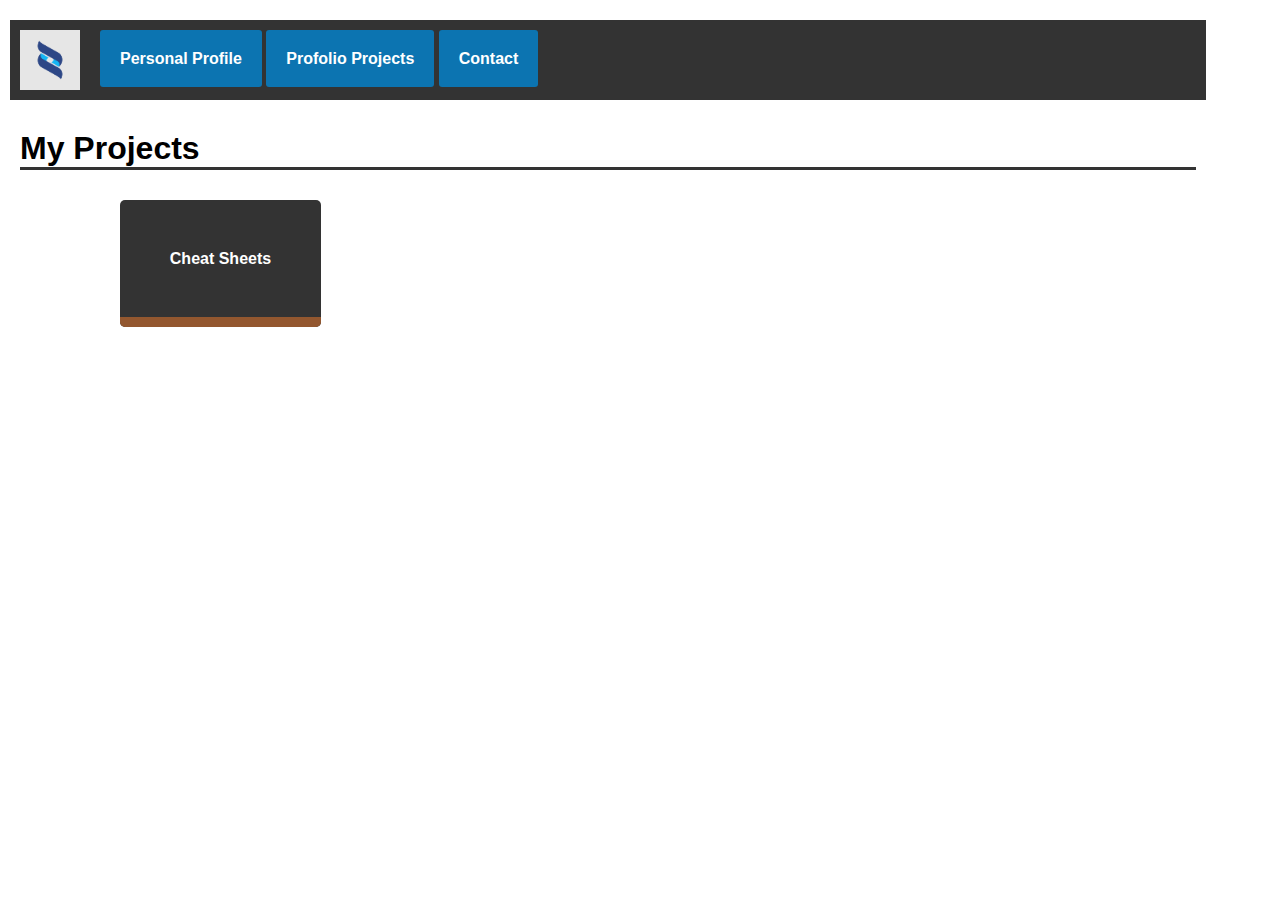
<file: index.html>
<html>
  <head>
    <title>Profile</title>
    <link rel="stylesheet" href="https://shamayla.github.io/main.css"/>
    <link rel="stylesheet" href="main.css"/>
  </head>
  <body>
    <header>
      <nav>
        <img src="/resources/images/my-logo.png" class="logo"/>
        <ul>
          <li><a href="https://shamayla.github.io/MyResume.html">Personal Profile</a></li>
          <li><a href="https://shamayla.github.io">Profolio Projects</a></li>
          <li> <a href="#">Contact</a></li>
        </ul>
      </nav>
    </header>
    <main>
      <h1>My Projects</h1>
      <div class="projectlist">
        <ul class="projects">
          <li><a href="https://shamayla.github.io/cheatsheets.html">Cheat Sheets</a></li>
        </ul>
      </div>
      <!--
      <img src="https://content.codecademy.com/articles/github-pages-via-web-app/happy-ice-cream.gif" />
      -->
    </main>
  </body>
</html>
</file>
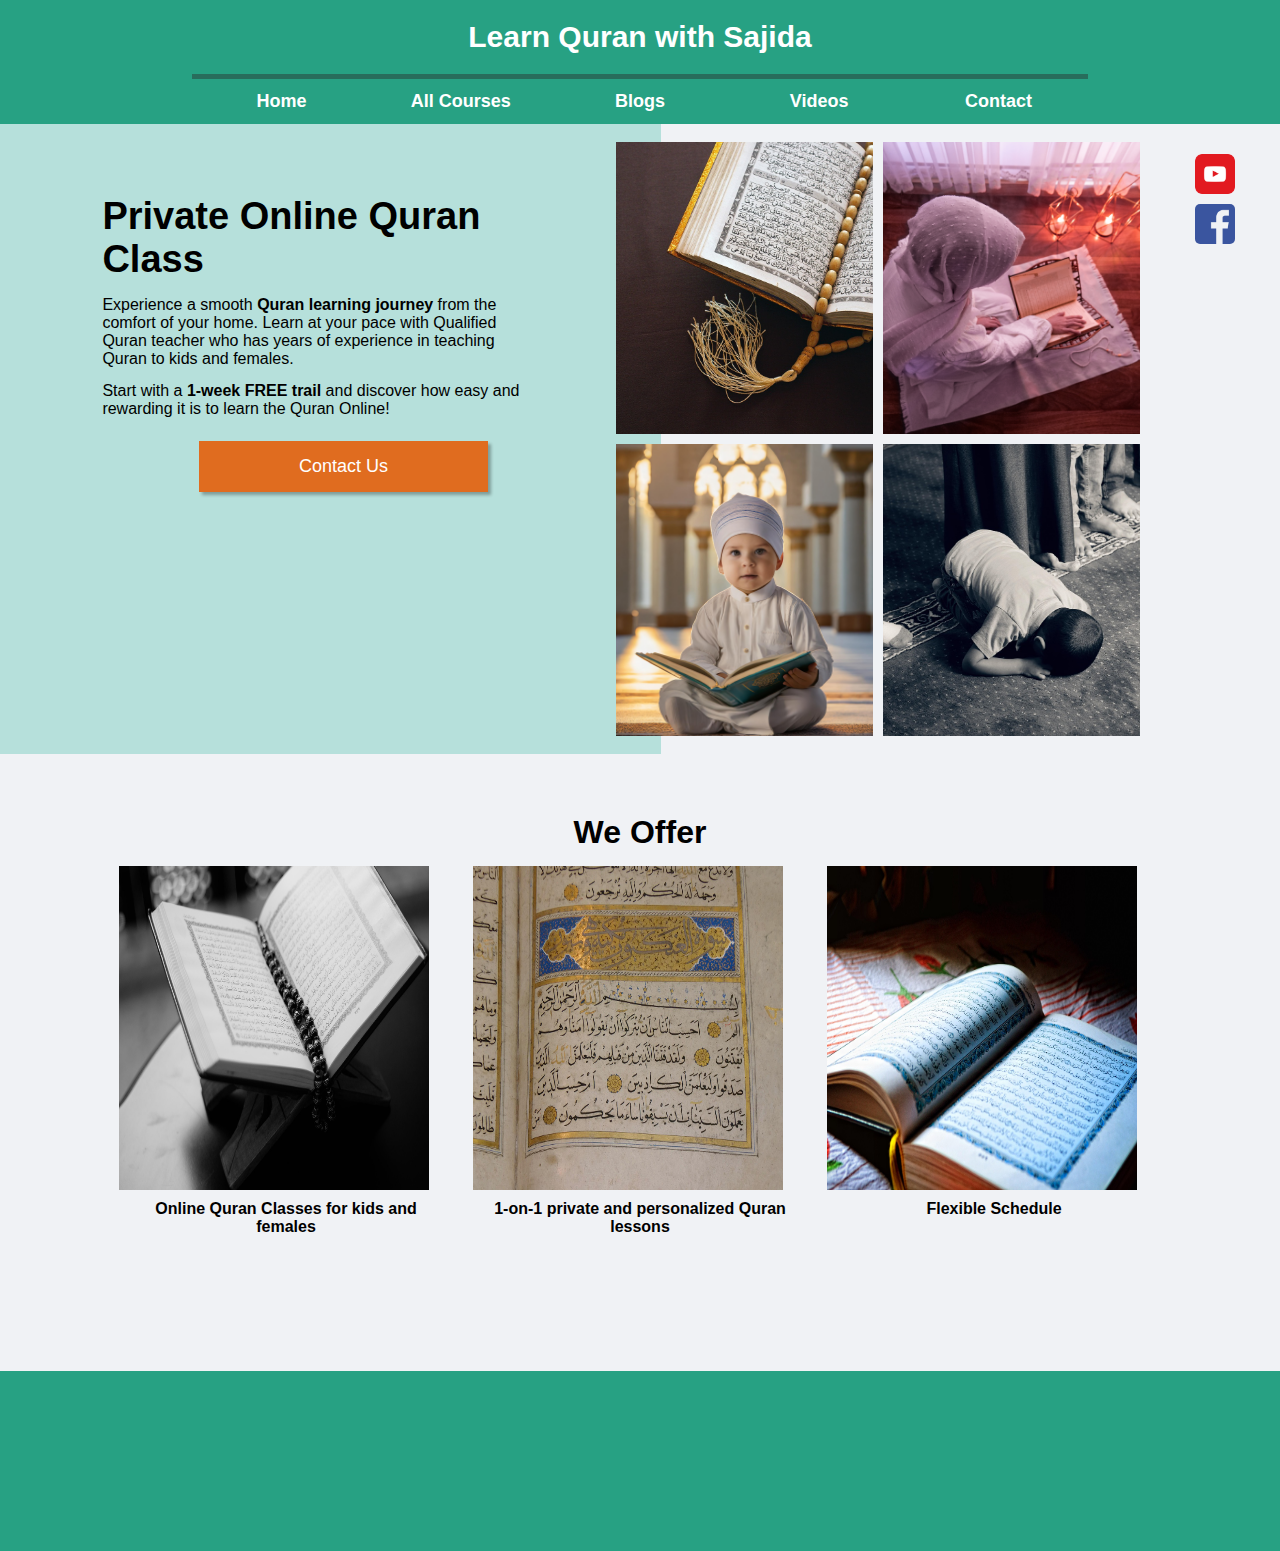
<file: project/index.html>
<!DOCTYPE html>
<html lang="en">
  <head>
    <meta charset="UTF-8" />
    <meta name="viewport" content="width=device-width, initial-scale=1.0" />
    <title>Online Quran Teaching</title>
    <link rel="stylesheet" href="style.css" />
  </head>

  <body>
      <div class="head-title">
        <p>Learn Quran with Sajida</p>
      </div>
      <nav>
          <ul>
            <li><a href="./index.html">Home</a></li>
            <li><a href="#courses">All Courses</a></li>
            <li><a href="#blogs">Blogs</a></li>
            <li><a href="#videos">Videos</a></li>
            <li><a href="./contact.html">Contact</a></li>
          </ul>
      </nav>
      <header>
        <div class="banner">
          <div class="intro-content">
            <h1>Private Online Quran Class</h1>
            <p>
              Experience a smooth <b>Quran learning journey</b> from the comfort
              of your home. Learn at your pace with Qualified Quran teacher who
              has years of experience in teaching Quran to kids and females.
            </p>
            <p>
              Start with a <b>1-week FREE trail</b> and discover how easy and
              rewarding it is to learn the Quran Online!
            </p>
            <div class="btn">
                <a href="./contact.html" class="btn-contact">Contact Us</a>
            </div>
          </div>

          <div class="banner-images">
            <img  src="./images/quran-6114872_1280.jpg" alt="">
            <img  src="./images/ramadan-8678086_1280.png" alt="">
            <img src="./images/ai-generated-8620556_1280.png" alt="">
            <img  src="./images/kid-1077793_1280.jpg" alt="">
          </div>  
          <div class="social-media">
            <a href="https://www.youtube.com/@sajidaeducation4886">
              <img src="./icons/video.png">
            </a>
            <a href="#facebook">
              <img src="./icons/facebook.png">
            </a>
          </div>    
        </div>
      </header>

    <main>
      <h1>We Offer</h1>
      <div class="offerings">
        <div class="offer">
          <img src="./images/book-1283468_1280.jpg" alt="">
          <p>Online Quran Classes for kids and females</p>
        </div>
        <div class="offer">
          <img src="./images/quran-586569_1280.jpg" alt="">
          <p>1-on-1 private and personalized Quran lessons</p>
        </div>
        <div class="offer">
          <img src="./images/holy-quran-1528446_1280.jpg" alt="">
          <p>Flexible Schedule</p>
        </div>
      </div>

    </main>

    <footer>

    </footer>
  </body>
</html>
</file>
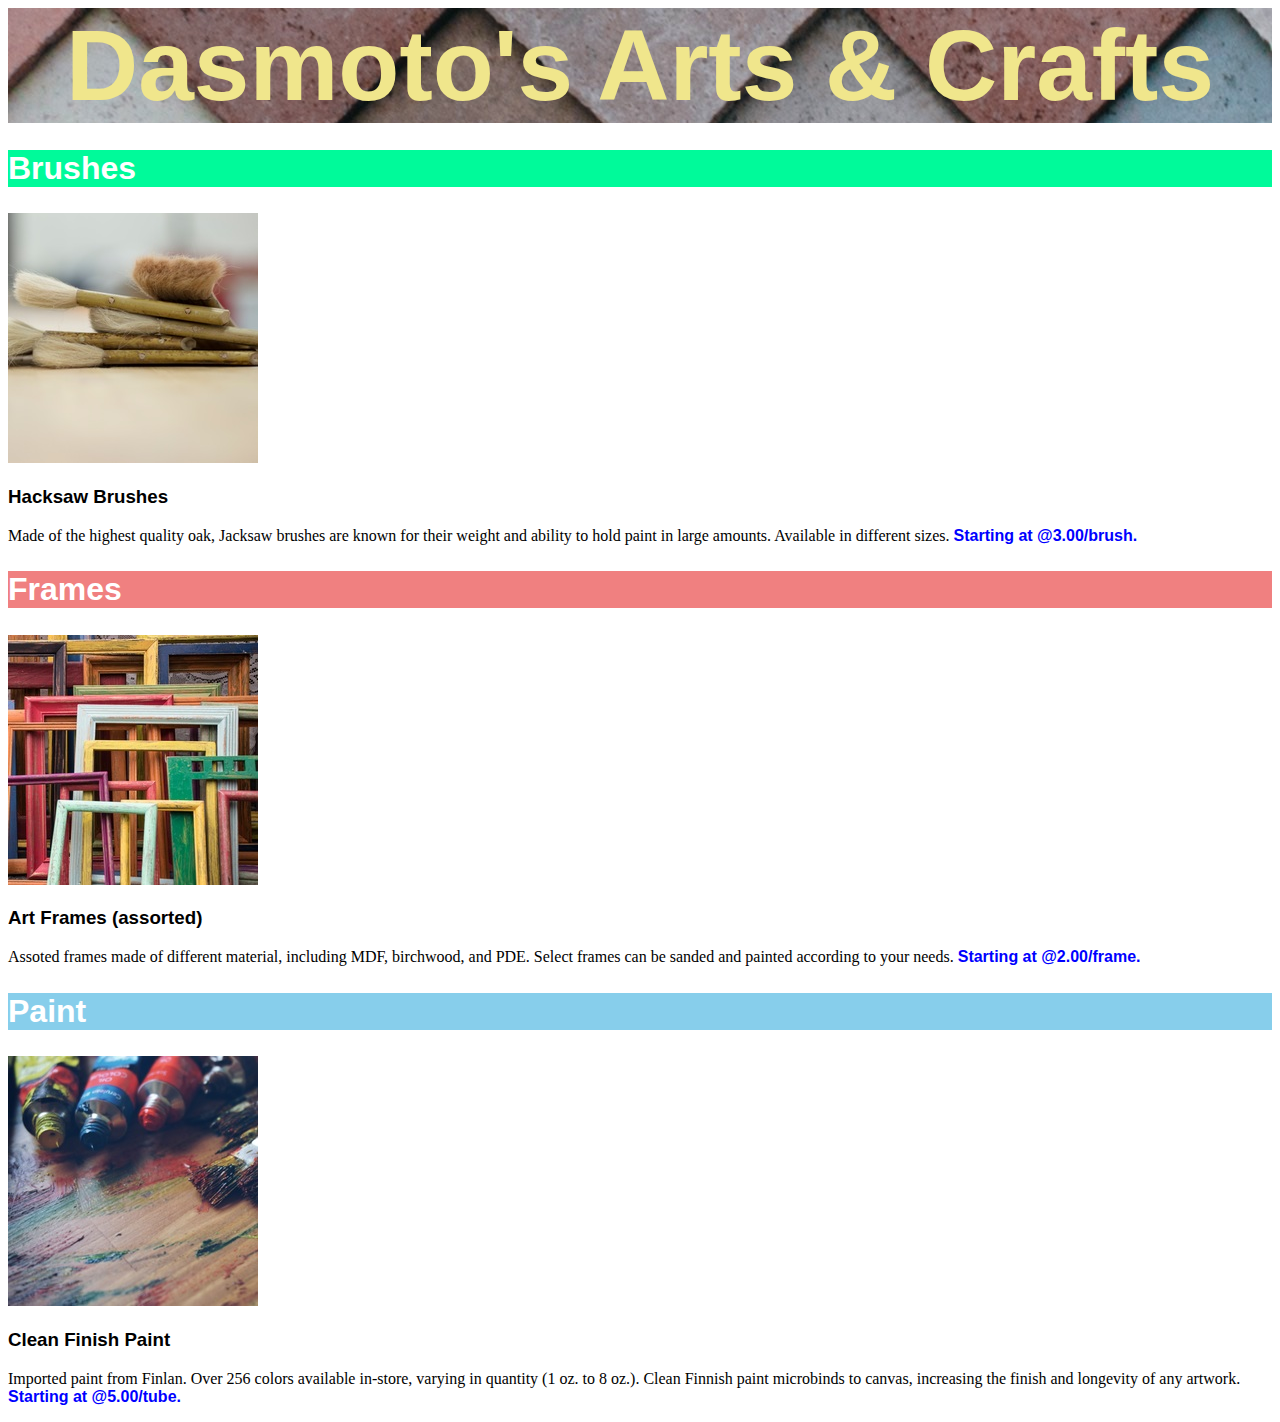
<file: arts.html>
<!DOCTYPE html>
<html>
    <head>
        <title>Dasmoto's Arts & Crafts</title>
        <link href="/resources/style.css" type="text/css" rel="stylesheet">
    </head>
    <body>
        <div class="header">
            Dasmoto's Arts & Crafts
        </div>
        <div class="body">
            <div class="brushes">
                <h2>Brushes</h2>
                <img src="/resources/hacksaw.jpeg" alt=""/>
                <div class="item_description">
                    <h3>Hacksaw Brushes</h3>
                    <p>Made of the highest quality oak, Jacksaw brushes are known for their weight and ability to hold paint in large amounts. Available in different sizes. <span>Starting at @3.00/brush.</span></p>
                </div>
            </div>
            <div class="frames">
                <h2>Frames</h2>
                <img src="/resources/frames.jpeg" alt=""/>
                <div class="item_description">
                    <h3>Art Frames (assorted)</h3>
                    <p>Assoted frames made of different material, including MDF, birchwood, and PDE. Select frames can be sanded and painted according to your needs. <span>Starting at @2.00/frame.</span></p>
                </div>
            </div>
            <div class="paint">
                <h2>Paint</h2>
                <img src="/resources/finnish.jpeg" alt=""/>
                <div class="item_description">
                    <h3>Clean Finish Paint</h3>
                    <p>Imported paint from Finlan. Over 256 colors available in-store, varying in quantity (1 oz. to 8 oz.). Clean Finnish paint microbinds to canvas, increasing the finish and longevity of any artwork. <span>Starting at @5.00/tube.</span></p>
                </div>
            </div>
        </div>
        <div class="footer">

        </div>
    </body>
</html>
</file>
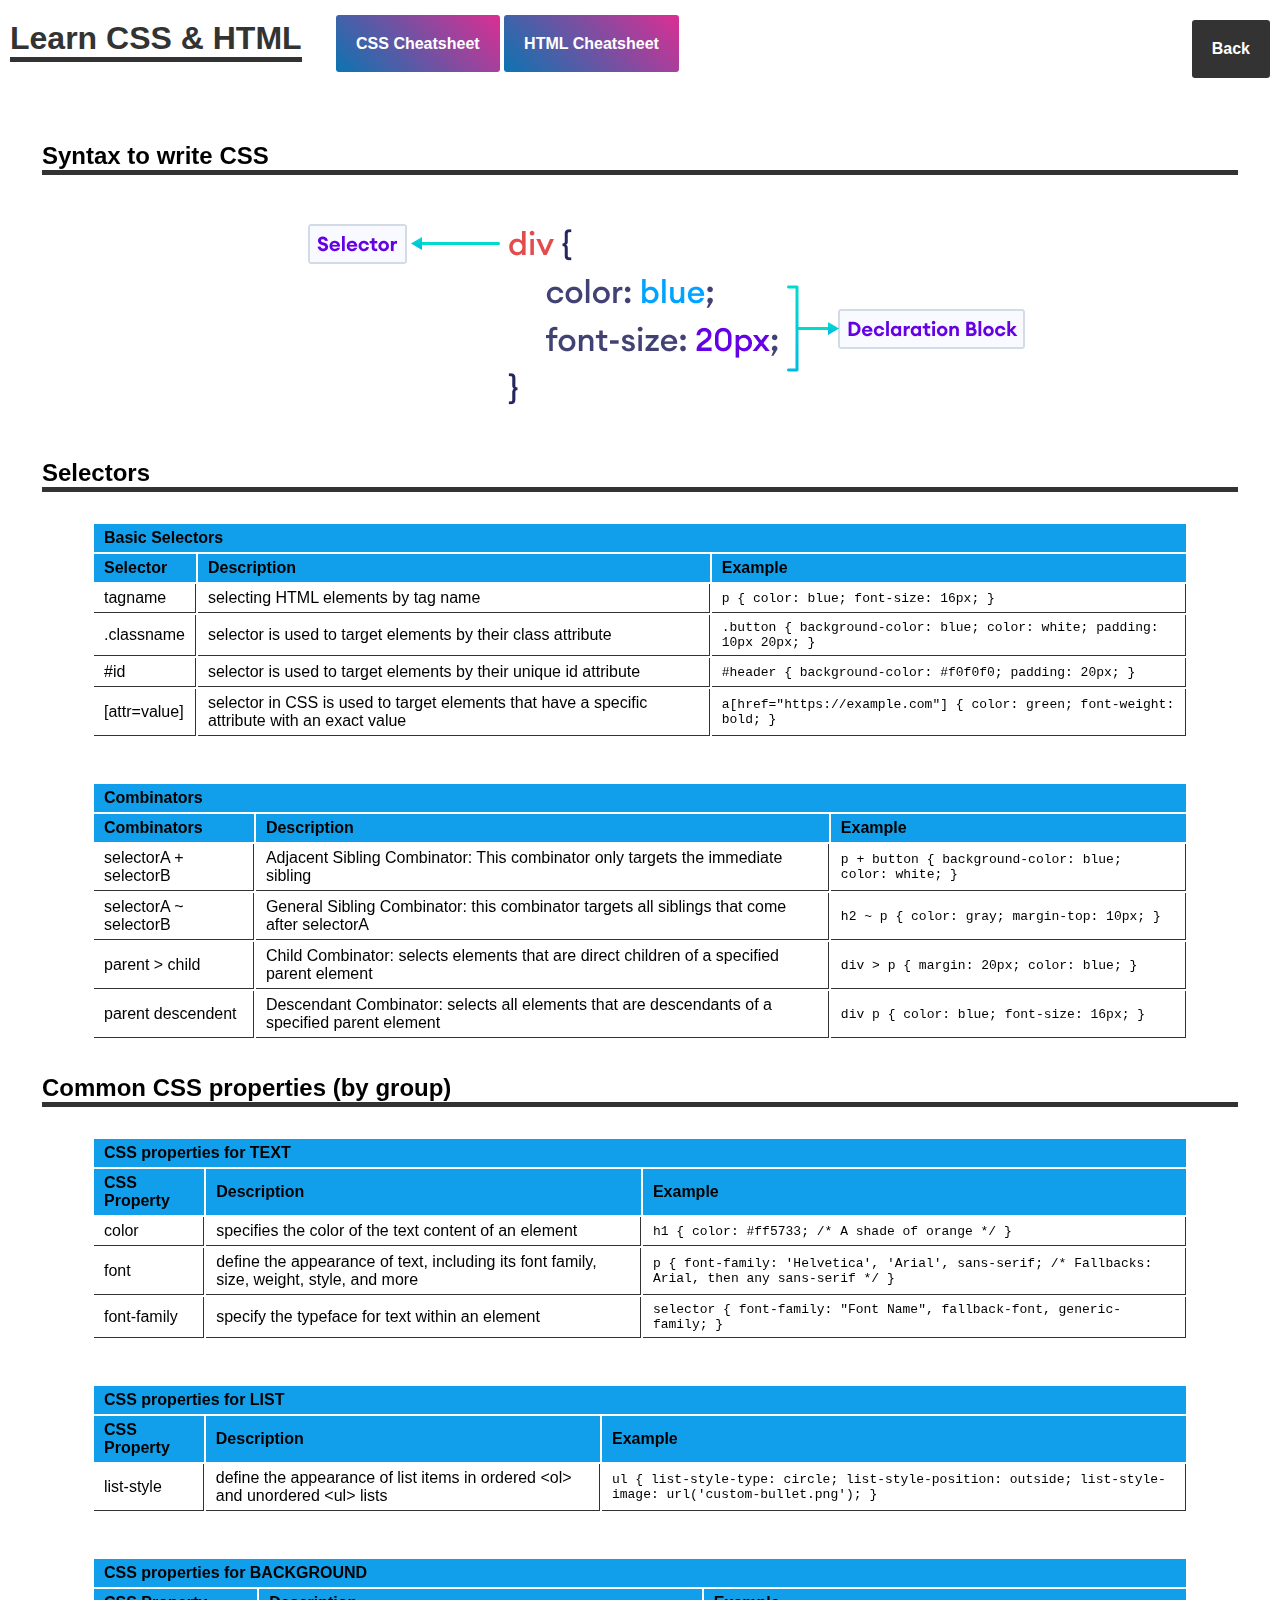
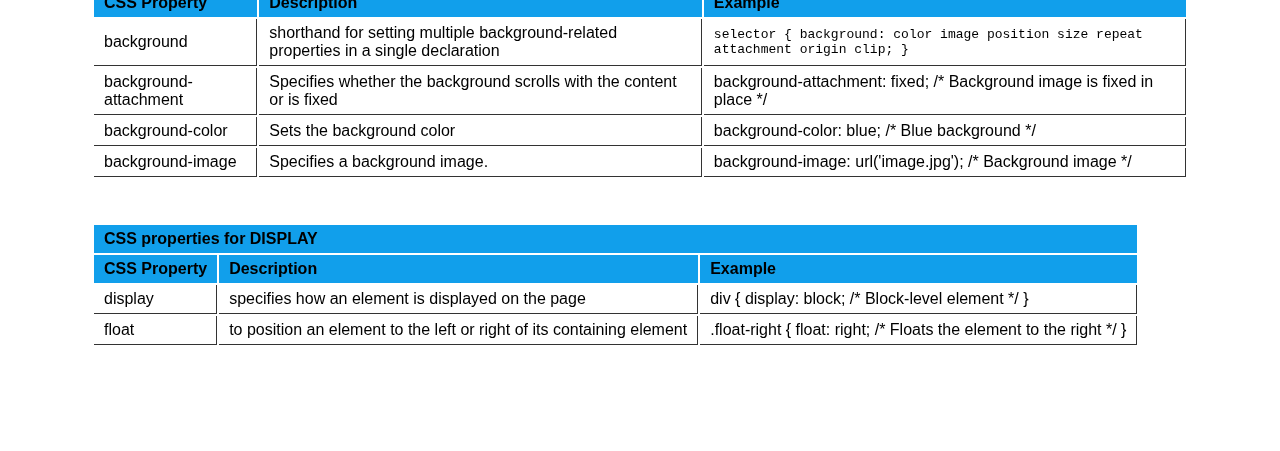
<file: cheatsheets.html>
<!DOCTYPE html>
<html>
  <head>
    <title>Cheat Sheet</title>
    <link href="https://shamayla.github.io/resources/css/cheatsheet.css" rel="stylesheet"/>
    <link href="resources/css/cheatsheet.css" rel="stylesheet"/>
  </head>
  <body>
    <div class="cheatsheet">
        <nav>
          <h1>Learn CSS & HTML</h1>
          <ul>
            <li><a href="https://shamayla.github.io/cheatsheets.html">CSS Cheatsheet</a></li>
            <li><a href="#">HTML Cheatsheet</a></li>
          </ul>
          <a href="https://shamayla.github.io/" class="back-btn">Back</a>
        </nav>
      <div class="content">
        <div class="syntax">
          <h2>Syntax to write CSS</h1>
          <img src="https://shamayla.github.io/resources/images/css-syntax.png" />
        </div>
        <h2>Selectors</h2>
        <div class="selectors">

          <table>
            <thead>
            <tr>
              <th colspan="3">Basic Selectors</th>
            </tr>
            <tr>
              <th>Selector</th><th>Description</th><th>Example</th>
            </tr>
            </thead>
            <tbody>
            <tr>
              <td>tagname</td><td>selecting HTML elements by tag name</td><td class="code">p {
                color: blue;
                font-size: 16px;
              }
              </td>
            </tr>
            <tr>
              <td>.classname</td><td>selector is used to target elements by their class attribute</td><td class="code">.button {
                background-color: blue;
                color: white;
                padding: 10px 20px;
              }
              </td>
            </tr>
            <tr>
              <td>#id</td><td>selector is used to target elements by their unique id attribute</td><td class="code">#header {
                background-color: #f0f0f0;
                padding: 20px;
              }
              </td>
            </tr>
            <tr>
              <td>[attr=value]</td><td>selector in CSS is used to target elements that have a specific attribute with an exact value</td><td class="code">a[href="https://example.com"] {
                color: green;
                font-weight: bold;
              }
              </td>
            </tr>
            </tbody>
          </table>

          <table>
            <thead>
            <tr>
              <th colspan="3">Combinators</th>
            </tr>
            <tr>
              <th>Combinators</th><th>Description</th><th>Example</th>
            </tr>
          </thead>
          <tbody>
            <tr>
              <td>selectorA + selectorB</td><td>Adjacent Sibling Combinator: This combinator only targets the immediate sibling</td><td class="code">p + button {
                background-color: blue;
                color: white;
              }
              </td>
            </tr>
            <tr>
              <td>selectorA ~ selectorB</td><td>General Sibling Combinator: this combinator targets all siblings that come after selectorA</td><td class="code">h2 ~ p {
                color: gray;
                margin-top: 10px;
              }
              </td>
            </tr>
            <tr>
              <td>parent > child</td><td>Child Combinator: selects elements that are direct children of a specified parent element</td><td class="code">div > p {
                margin: 20px;
                color: blue;
              }
              </td>
            </tr>
            <tr>
              <td>parent descendent</td><td>Descendant Combinator: selects all elements that are descendants of a specified parent element</td><td class="code">div p {
                color: blue;
                font-size: 16px;
              }
              </td>
            </tr>
          </tbody>
          </table>
        </div>
        <h2>Common CSS properties (by group)</h2>
        <div class="css-properties">

          <table>
            <thead>
            <tr>
              <th colspan="3">CSS properties for TEXT</th>
            </tr>
            <tr>
              <th>CSS Property</th><th>Description</th><th>Example</th>
            </tr>
          </thead>
          <tbody>
            <tr>
              <td>color</td><td>specifies the color of the text content of an element</td><td class="code">h1 {
                color: #ff5733; /* A shade of orange */
              }
              </td>
            </tr>
            <tr>
              <td>font</td><td>define the appearance of text, including its font family, size, weight, style, and more</td><td class="code">p {
                font-family: 'Helvetica', 'Arial', sans-serif; /* Fallbacks: Arial, then any sans-serif */
              }
              </td>
            </tr>
            <tr>
              <td>font-family</td><td>specify the typeface for text within an element</td><td class="code">selector {
                font-family: "Font Name", fallback-font, generic-family;
              }
              </td>
            </tr>
          </tbody>
          </table>

          <table>
            <thead>
            <tr>
              <th colspan="3">CSS properties for LIST</th>
            </tr>
            <tr>
              <th>CSS Property</th><th>Description</th><th>Example</th>
            </tr>
          </thead>
          <tbody>
            <tr>
              <td>list-style</td><td>define the appearance of list items in ordered &lt;ol&gt; and unordered &lt;ul&gt; lists</td><td class="code">ul {
                list-style-type: circle;
                list-style-position: outside;
                list-style-image: url('custom-bullet.png');
              }
              </td>
            </tr>
          </tbody>
          </table>
          
          <table>
            <thead>
            <tr>
              <th colspan="3">CSS properties for BACKGROUND</th>
            </tr>
            <tr>
              <th>CSS Property</th><th>Description</th><th>Example</th>
            </tr>
          </thead>
          <tbody>
            <tr>
              <td>background</td><td>shorthand for setting multiple background-related properties in a single declaration</td><td class="code">selector {
                background: color image position size repeat attachment origin clip;
              }
              </td>
            </tr>
            <tr>
              <td>background-attachment</td><td>Specifies whether the background scrolls with the content or is fixed</td><td>background-attachment: fixed; /* Background image is fixed in place */
              </td>
            </tr>
            <tr>
              <td>background-color</td><td>Sets the background color</td><td>background-color: blue; /* Blue background */
              </td>
            </tr>
            <tr>
              <td>background-image</td><td>Specifies a background image.</td><td>background-image: url('image.jpg'); /* Background image */
              </td>
            </tr>
          </tbody>
          </table>


          <table>
            <thead>
            <tr>
              <th colspan="3">CSS properties for DISPLAY</th>
            </tr>
            
            <tr>
              <th>CSS Property</th><th>Description</th><th>Example</th>
            </tr>
          </thead>
          <tbody>
            <tr>
              <td>display</td><td>specifies how an element is displayed on the page</td><td>div {
                display: block; /* Block-level element */
              }
              </td>
            </tr>
            <tr>
              <td>float</td><td>to position an element to the left or right of its containing element</td><td>.float-right {
                float: right; /* Floats the element to the right */
              }
              </td>
            </tr>
          </tbody>
          </table>
        </div>
      </div>
      <footer>

      </footer>
    </div>
  </body>
</html>
</file>
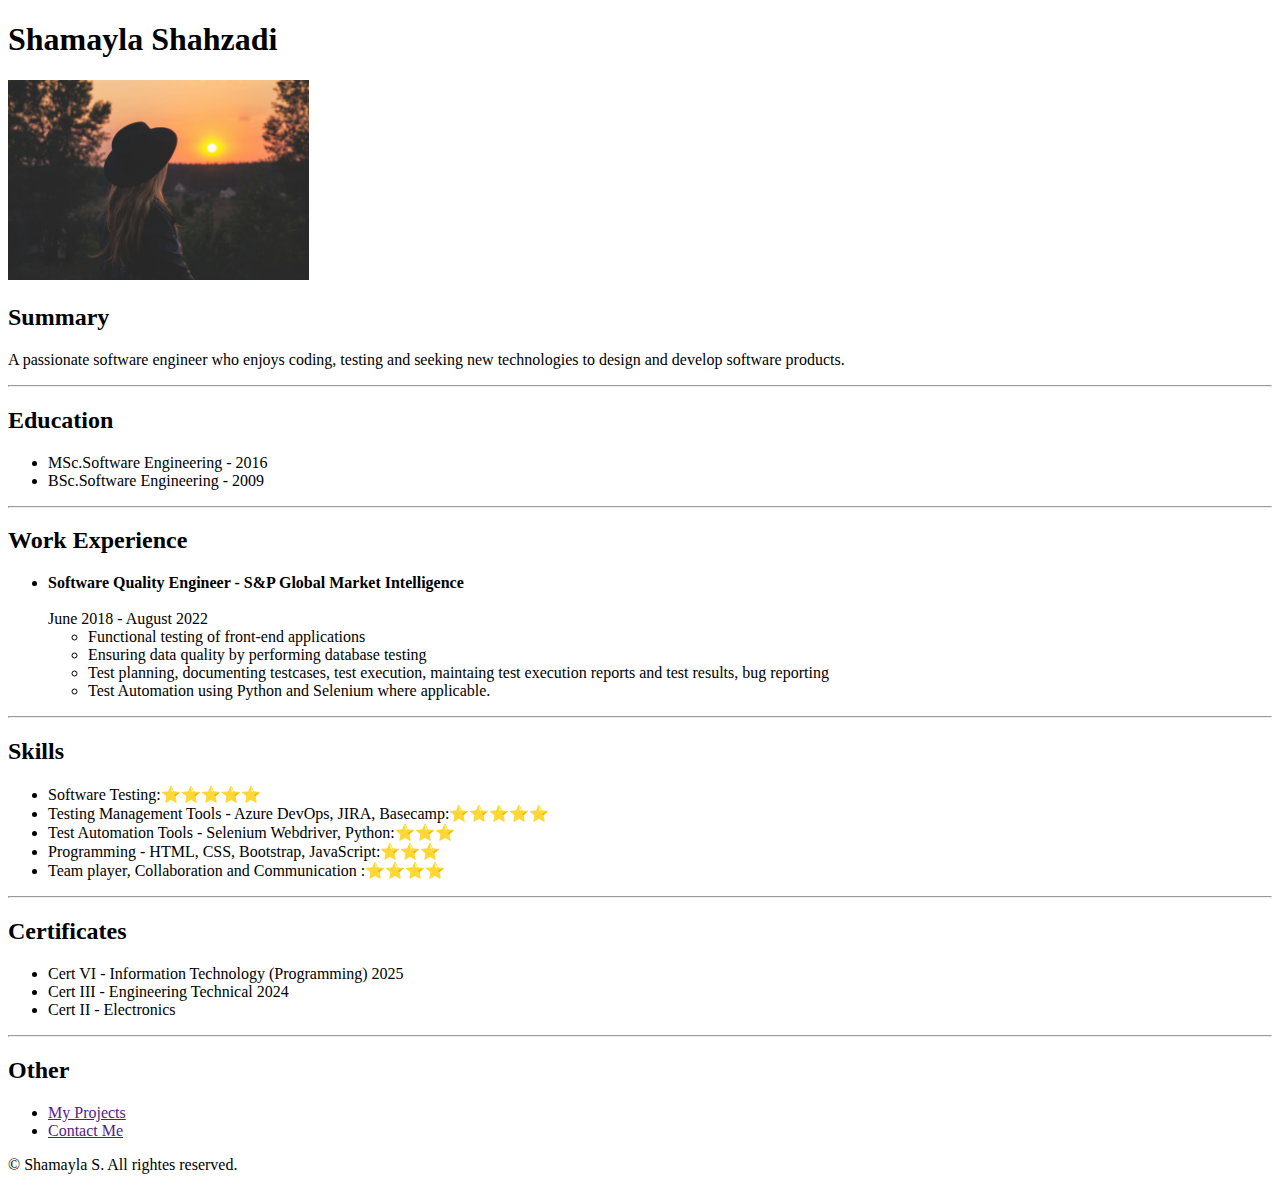
<file: MyResume.html>
<!DOCTYPE html>
<html lang="en">
<head>
  <meta charset="UTF-8">
  <meta name="viewport" content="width=device-width, initial-scale=1.0">
  <title>My Resume</title>
</head>
<body>
  <main>
  <div class="header">
    <h1>Shamayla Shahzadi</h1>
    <img src="https://shamayla.github.io/asests/profile-img.jpg" height="200" alt="headshot"/>
  </div>
  <div>
    <h2>Summary</h2>
    <p>A passionate software engineer who enjoys coding, testing and seeking new technologies to design and develop software products. </p>
  </div>
  <hr/>
  <div>
    <h2>Education</h2>
     <ul>
      <li>MSc.Software Engineering - 2016</li>
      <li>BSc.Software Engineering - 2009</li>
     </ul>
  </div>
  <hr/>
  
  <div>
    <h2>Work Experience</h2>
    <ul>
      <li><b>Software Quality Engineer - S&P Global Market Intelligence</b>
         <br><br>June 2018 - August 2022
         <ul>
          <li>Functional testing of front-end applications</li>
          <li>Ensuring data quality by performing database testing</li>
          <li>Test planning, documenting testcases, test execution, maintaing test execution reports and test results, bug reporting</li>
          <li>Test Automation using Python and Selenium where applicable.</li> 
        </ul>
      </li>
    </ul>
  </div>
  <hr/>
  <div>
    <h2>Skills</h2>
    <ul>
      <li>Software Testing:⭐️⭐️⭐️⭐️⭐️</li>
      <li>Testing Management Tools - Azure DevOps, JIRA, Basecamp:⭐️⭐️⭐️⭐️⭐️</li>
      <li>Test Automation Tools - Selenium Webdriver, Python:⭐️⭐️⭐️</li>
      <li>Programming - HTML, CSS, Bootstrap, JavaScript:⭐️⭐️⭐️</li>
      <li>Team player, Collaboration and Communication :⭐️⭐️⭐️⭐️</li>
    </ul>
  </div>
  <hr/>
  <div>
    <h2>Certificates</h2>
    <ul>
      <li>Cert VI - Information Technology (Programming) 2025</li>
      <li>Cert III - Engineering Technical 2024</li>
      <li>Cert II - Electronics</li>
    </ul>
  </div>
  <hr/>
  <div>
    <h2>Other</h2>
    <ul>
      <li><a href="">My Projects</a></li>
      <li><a href="">Contact Me</a></li>
    </ul>
  </div>
</main>
  <footer>
    <p>&copy Shamayla S. All rightes reserved.</p>
  </footer>
</body>
</html>
</file>
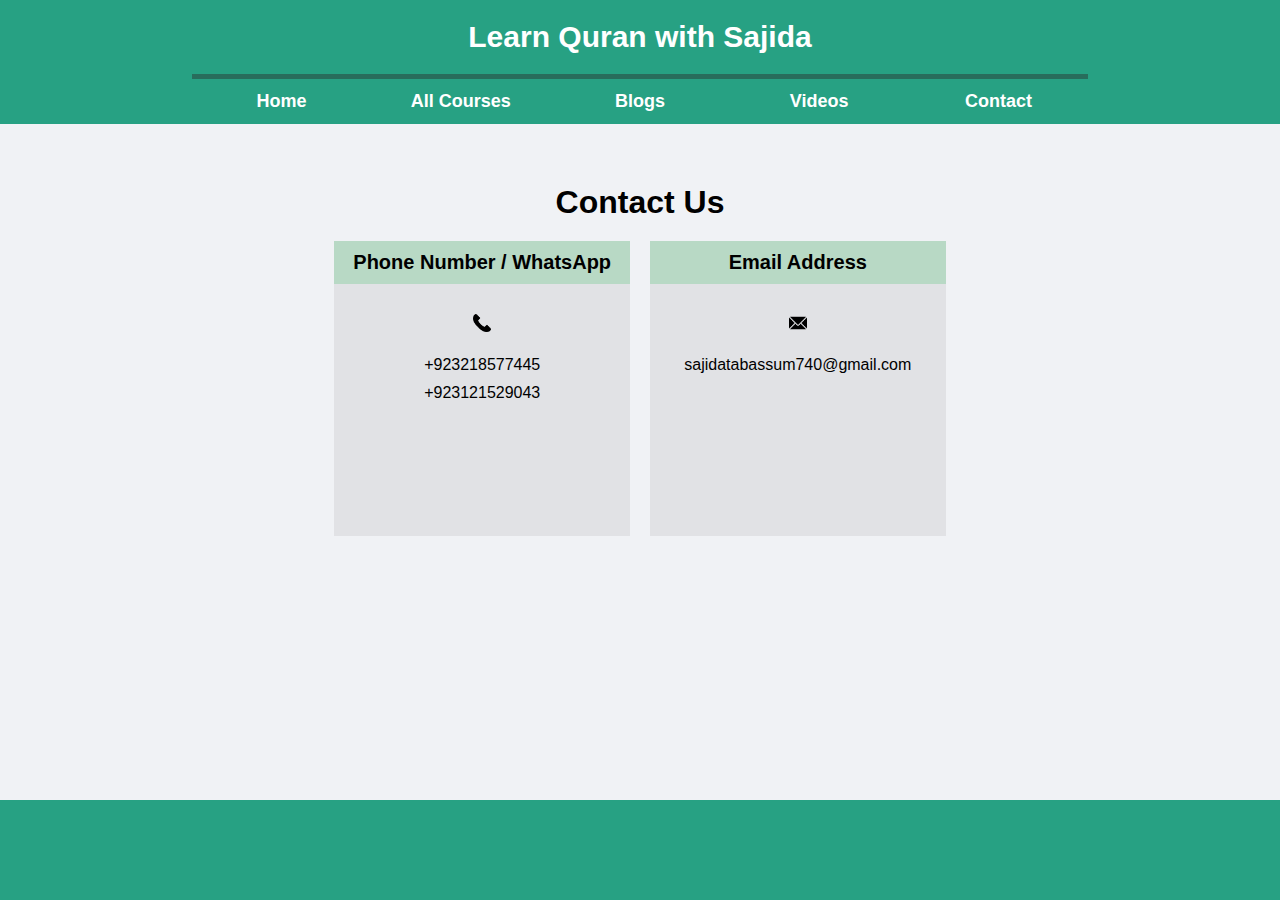
<file: project/contact.html>
<!DOCTYPE html>
<html lang="en">
  <head>
    <meta charset="UTF-8" />
    <meta name="viewport" content="width=device-width, initial-scale=1.0" />
    <title>Online Quran Teaching</title>
    <link rel="stylesheet" href="style.css" />
  </head>
  <style>
    html, body {
     height: 100vh;
    }
    main {
      padding-bottom: 80px;
    }
    .contact-us {
      width: 60%;
      margin: 0 auto;
    }

    .home-link {
      display: none;
    }
    .contact-options {
      display: flex;
      height: 35vh;
    }

    .option {
      flex: 1;
      background-color: rgba(122, 120, 120, 0.13);
      margin: 10px;
    }

    .label {
      background-color: rgba(132, 206, 157, 0.438);
      font-size: 20px;
      font-weight: bold;
      padding: 10px;
      margin-bottom: 20px;
    }

    .option img {
      width: 6%;
      margin: 10px;
    }

    .contact {
      margin: 10px;
    }

    footer {
    position: fixed;
    bottom: 0;
    left: 0;
    width: 100%;
    padding: 50px;
    text-align: center;
    z-index: 100;
    margin-top: 0;
    height: auto;
   }

    @media (max-width: 480px) {
      .contact-options {
        height: 40vh;
        flex-direction: column;

      }
      .option img {
        width: 8%;
      }

      .option {
        padding-bottom: 20px;
      }

      .home-link {
      display: block;
      text-decoration: none;
      color: white;
      text-align: center;
      padding-top: 12px;
      font-size: 18px;
      font-weight: bold;
      padding: 10px;
      margin-top: 10px;
      }

      .home-link:hover {
      background-color: #286d5c;
    }
     .contact-us {
        width: 80%;
        margin: 0 auto;
      }
      .contact {
       margin: 10px;
      }
      .head-title {
        padding-bottom: 0;
      }
     .label {
      font-size: 16px;
      }

      footer {
        padding: 10px;
      }
    }
  </style>
  <body>
      <div class="head-title">
        <p>Learn Quran with Sajida</p>
        <a class="home-link" href="./index.html">Home</a>
      </div>
      <nav>
          <ul>
            <li><a href="./index.html">Home</a></li>
            <li><a href="#courses">All Courses</a></li>
            <li><a href="#blogs">Blogs</a></li>
            <li><a href="#videos">Videos</a></li>
            <li><a href="./contact.html">Contact</a></li>
          </ul>
      </nav>
    <main>

      <div class="contact-us">
        <h1>Contact Us</h1>
        <div class="contact-options">
          <div class="option">
            <p class="label">
              Phone Number / WhatsApp
            </p>
            <img src="./icons/phone-call.png"> 
            <p class="contact">+923218577445</p>
            <p class="contact">+923121529043</p>
          </div>

          <div class="option">
            <p class="label">
              Email Address
            </p>
            <img src="./icons/email.png"> 
            <p class="contact">
              sajidatabassum740@gmail.com
            </p>
          </div>
        </div>
      </div>

    </main>

    <footer>
      
    </footer>
  </body>
</html>
</file>
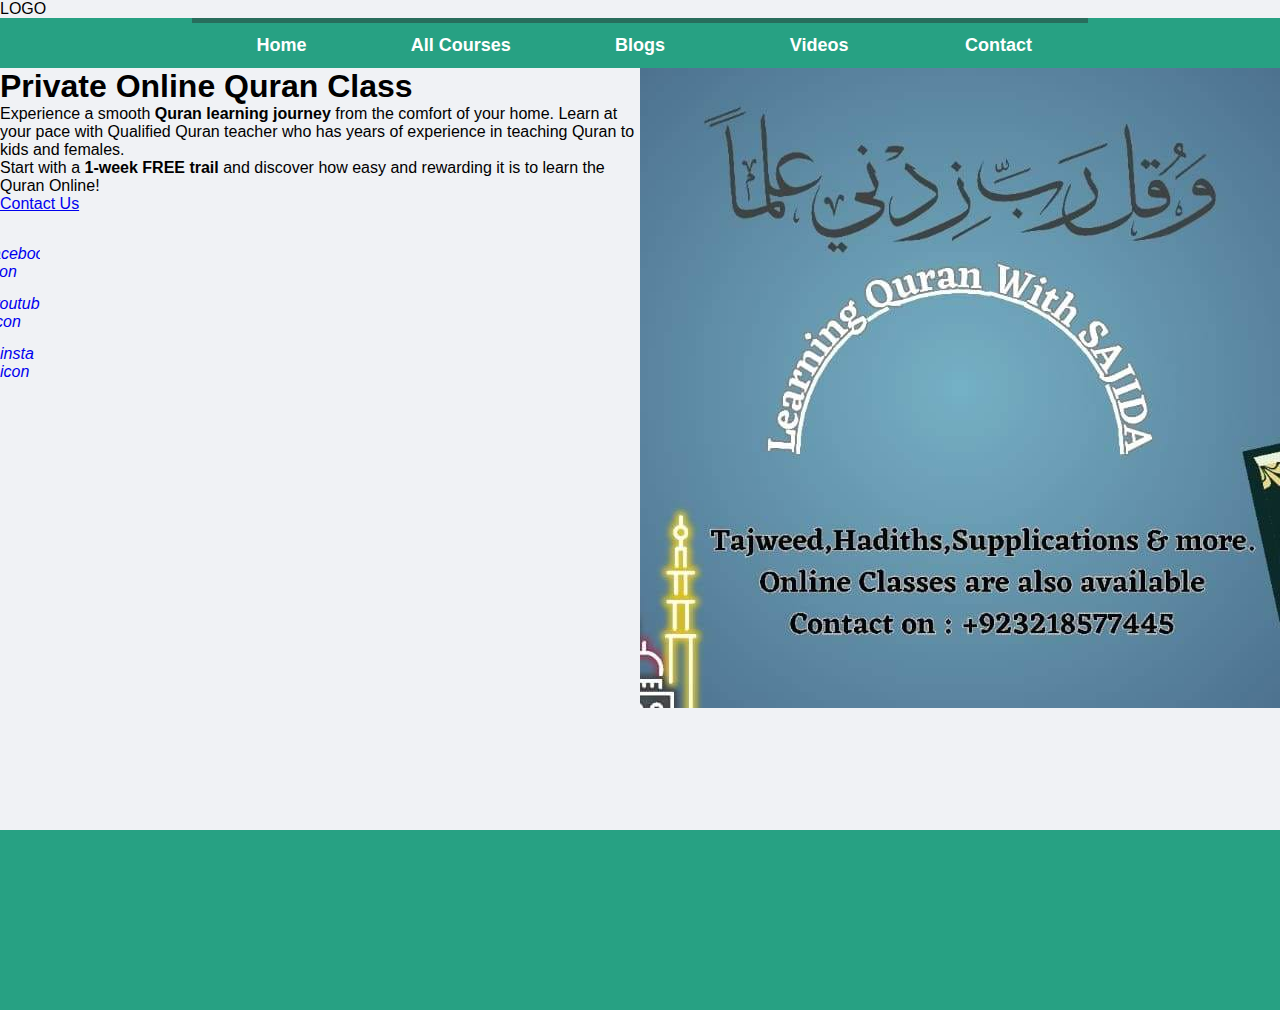
<file: project/sajida_quran_website.html>
<!DOCTYPE html>
<html lang="en">
  <head>
    <meta charset="UTF-8" />
    <meta name="viewport" content="width=device-width, initial-scale=1.0" />
    <title>Online Quran Teaching</title>
    <link rel="stylesheet" href="style.css" />
  </head>

  <body>
    <header>
      <div class="navbar">
        <div class="logo">LOGO</div>
        <nav class="nav-links">
          <ul>
            <li><a href="#about">Home</a></li>
            <li><a href="#courses">All Courses</a></li>
            <li><a href="#blogs">Blogs</a></li>
            <li><a href="#videos">Videos</a></li>
            <li><a href="#contact">Contact</a></li>
          </ul>
        </nav>
      </div>
      <div class="banner">
        <div class="intro">
          <h1>Private Online Quran Class</h1>
          <p>
            Experience a smooth <b>Quran learning journey</b> from the comfort
            of your home. Learn at your pace with Qualified Quran teacher who
            has years of experience in teaching Quran to kids and females.
          </p>
          <p>
            Start with a <b>1-week FREE trail</b> and discover how easy and
            rewarding it is to learn the Quran Online!
          </p>
          <div class="contact">
            <a href="#" class="button">Contact Us</a>
          </div>
          <div class="social-media">
            <a href="#"><i>facebook icon</i></a>
            <a href="#"><i>youtube icon</i></a>
            <a href="#"><i>insta icon</i></a>
          </div>
        </div>
        <div class="banner-image">
          <img
            src="./images/WhatsApp Image 2025-03-09 at 12.45.25 AM.jpeg"
            alt=""
          />
        </div>
      </div>
      <!--
    <div class="banner">
      <div class="left-side">
        <h2>Sajida Tabusum</h2>
        <p>
          Best quran teacher who teach every student with full attention and
          dedication.
        </p>

        <p>email@email.com</p>
        <p>+92932263725</p>
        <a href=""><img src="" alt="youtube channel by Sajida" /></a>
        <a href=""><img src="" alt="Sajida faceboon page" /></a>
        <a href=""><img src="" alt="Sajida instagram" /></a>
        <a href="">Contact Me</a>
      </div>
      <div class="right-side">
        <h4>Saying of Prophet Muhammad(P.B.U.H)</h4>
        <p></p>
      </div>
    </div>
  -->
    </header>
    <main></main>
    <footer></footer>
  </body>
</html>
</file>
<file: main.css>
*{
  margin: 0;
  padding: 0;
  box-sizing: border-box;
  font-family: Helvetica, sans-serif;
}
body {
  width: 95%;
  padding: 10px;
}
nav {
  color: #333;
  margin:  10px auto;
  padding: 10px;
  margin-bottom: 30px;
  display: flex;
  background-color: #333;
}
.logo {
  width: 60px;
  height: 60px;
}
nav ul {
margin: 20px;
}
nav ul li {
  display: inline-block;
}

nav ul li a {
  text-decoration: none;
  font-weight: bold;
  padding: 20px;
  color:#fff;
  border-radius: 3px;
  background-color: rgb(12, 116, 177);
}
h1 {
  border-bottom: 3px solid #333;
  margin: 10px;
}
.projects ul{
  position: relative;
  width: 80%;
  margin: 0 auto;
}

.projects {
  position: relative;
  top: 20px;
  left: 5%;
  padding: 20px;
}
.projects li {
  display: inline-block;
  margin: 30px;
}

.projects li a {
  padding: 50px;
  border-radius: 5px;
  text-decoration: none;
  background-color: #333;
  font-weight: bold;
  color:#fff;
  border-bottom: 10px solid #93572f;
}
.projects li a:hover {
  background-color: #93572f;
}
</file>
<file: project/style.css>
* {
  padding: 0;
  margin: 0;
  box-sizing: border-box;
}
body {
  font-family:Arial, Helvetica, sans-serif;
  font-weight: normal;
  font-size: 16px;
  background-color: rgb(240, 242, 245);
}

/* Head and Navigation Styling */
header {
  height: 70vh;
}

.head-title {
  padding: 20px;
  text-align: center;
  background-color: #27a183;
  color: white;
}

.head-title p {
  font-size: 30px;
  font-weight: bold;
}

nav {
  background-color: #27a183;
}
nav ul {
  display: flex;
  list-style: none;
  width: 70%;
  margin: 0 auto;
  border-top: 5px solid #286d5c;
}

nav ul li {
  flex: 1;
}

nav ul li a {
  display: block;
  text-decoration: none;
  color: white;
  text-align: center;
  padding-top: 12px;
  padding-bottom: 12px;
  font-size: 18px;
  font-weight: bold;
}

nav ul li a:hover {
  background-color: #286d5c;
}

/* Banner Styling */
.banner {
  display: flex;
  height: 100%;
}

.intro-content {
  flex: 50%;
  padding-left: 8%;
  padding-top: 5%;
  padding-right: 6%;
  background-color: #b6e0db;
}

.intro-content h1 {
  margin: 1.5% auto;
  font-size: 38px;
}

.intro-content p {
  margin: 3% auto;
  padding-right: 10%;
}

.btn {
  text-align: center;
}

.btn-contact {
  display: inline-block;
  position: relative;
  text-decoration: none;
  font-size: 18px;
  margin: 8px;
  padding: 15px 100px;
  background-color: #e06c1f;
  color: white;
  box-shadow: 3px 3px 3px rgb(0, 0, 0, 0.3);
  transition: opacity 0.15s;
}

.btn-contact:hover {
  opacity: 0.90;
}

.btn-contact:active {
  margin-top: 10px;
  margin-left: 10px;
  box-shadow: none;
}

.banner-images {
  flex: 40%;
  position: relative;
  left: -50px;
  margin-top: 1%;
  margin-bottom: 1%;
  display: flex;
  flex-wrap: wrap;
}

.banner-images img {
  width: 50%;
  height: 50%;
  padding: 5px;
  object-fit: cover;
}

.social-media {
  flex: 5%;
  position: relative;
  top: 30px;
  height: 90%;
  display: flex;
  flex-direction: column;
  align-items: left;
  gap: 10px;
}

.social-media a {
  width: 40px;
  height: 40px;
  display: flex;
  align-items: center;
  justify-content: center;
  overflow: hidden;
  border-radius: 5px;
  text-decoration: none;
}
.social-media a img {
  width: 100%;
  height: 100%;
  object-fit: contain;
  cursor: pointer;
}

/* main styling */
main {
  width: 90%;
  margin: 0 auto;
  text-align: center;
  padding: 50px;
}

main h1 {
  margin: 10px;
}

.offerings {
  display: flex;
  flex-direction: row;
  align-items: center;
  justify-content: center;
  gap: 10px;
}

 .offer {
  flex: 1;
  height: 40vh;
  width: 40vw;
  text-align: center;
}

.offer img {
  display: block;
  width: 90%;
  height: 90%;
  margin: 5px;
}

.offer p {
  display: block;
  margin: 10px;
  font-weight: bold;
}
footer {
  margin-top: 100px;
  height: 20vh;
  background-color: #27a183;
}

/* Styles for smaller screens */
@media (max-width: 480px) {
  .head-title {
    padding: 30px;
  }
  
  nav {
    display: none;
  }

  .banner {
    display: block;
    background-color: #b6e0db;
  }

  .banner-images {
    display: none;
  }

  .intro-content {
    width: 90%;
    float: left;
  }

  .social-media {
    float: right;
    width: 5%;
    height: 30%;
    right: 40px;
    top: 100px
  }

  .intro-content h1 {
    font-size: 30px;
  }

  .intro-content p {
    margin: 5% auto;
    padding-right: 5%;
  }

  main {
    padding: 8px;
  }

  .offerings {
    display: flex;
    flex-direction: column;
    justify-content: center;
    align-items: center;
  }

  .offer {
    flex: 1;
    width: 100%;
    height: 100%;
  }

  .offer p {
    font-size: 16px;
    font-weight: bold;
  }
  
  .offer img {
    width: 100%;
  }
}

@media (min-width: 481px) and (max-width: 768px) {
  img {
    width: 80%;
    height: auto;
  }
}
</file>
<file: resources/style.css>
.header {
    background-image: url("/resources/pattern.jpeg");
    font-family: Arial, Helvetica, sans-serif;
    font-size: 100px;
    font-weight: bold;
    color: khaki;
    text-align: center;
}

.brushes h2{
font-family: Arial, Helvetica, sans-serif;
font-size: 32px;
font-weight: bold;
color: white;
background-color: mediumspringgreen;
}

.item_description h3{
    font-family: Arial, Helvetica, sans-serif;
    font-weight: bold;
}

p span{
    font-family: Arial, Helvetica, sans-serif;
    font-weight: bold;
    color: blue;
}

.frames h2{
    font-family: Arial, Helvetica, sans-serif;
    font-size: 32px;
    font-weight: bold;
    color: white;
    background-color: lightcoral;
    }

.paint h2{
        font-family: Arial, Helvetica, sans-serif;
        font-size: 32px;
        font-weight: bold;
        color: white;
        background-color: skyblue;
        }
</file>
<file: resources/css/cheatsheet.css>
* {
  margin: 0;
  padding: 0;
  box-sizing: border-box;
  font-family: 'Poppins', sans-serif;
}

.cheatsheet {
  margin: 20px 0;
}

nav {
  color: #333;
  margin: 0 auto;
  margin-bottom: 30px;
}

nav h1 {
  display: inline-block;
  border-bottom: 5px solid #333;
  margin: 0 10px;
}

nav ul {
  display: inline-block;
  position: relative;
  margin: 0 20px;
}

nav ul li {
  display: inline-block;
}

nav ul li a {
  text-decoration: none;
  font-weight: bold;
  padding: 20px;
  color:#fff;
  background-image: linear-gradient(45deg, rgb(12, 116, 177),rgba(219, 46, 147));
  border-radius: 3px;
}

nav ul li a:hover {
  background-image: linear-gradient(45deg, rgb(81, 156, 199),rgb(12, 116, 177));
}

nav > a.back-btn {
  display: inline-block;
  position: fixed;
  right: 10px;
  padding: 20px;
  border-radius: 3px;
  background-color: #333;
  color:#fff;
  font-weight: bold;
  text-decoration: none;
}

.content {
  position: relative;
  width: 95%;
  margin: 80px auto;
}

h2 {
  border-bottom: 5px solid #333;
  margin: 10px 10px;
}

.syntax img {
  position: relative;
  padding: 10px;
  left: 20%;
  margin: 0 auto;
}


table {
  padding: 10px;
  display: inline-block;
  position: relative;
  margin: 10px 50px;
}

thead {
  background-color: #119feb;
}

td,th {
  padding: 5px 10px;
  text-align: left;
}

tbody td {
  border-bottom: 1px solid #333;
  border-right: 1px solid #333;
}

.code {
  font-family: monospace;
}
</file>
